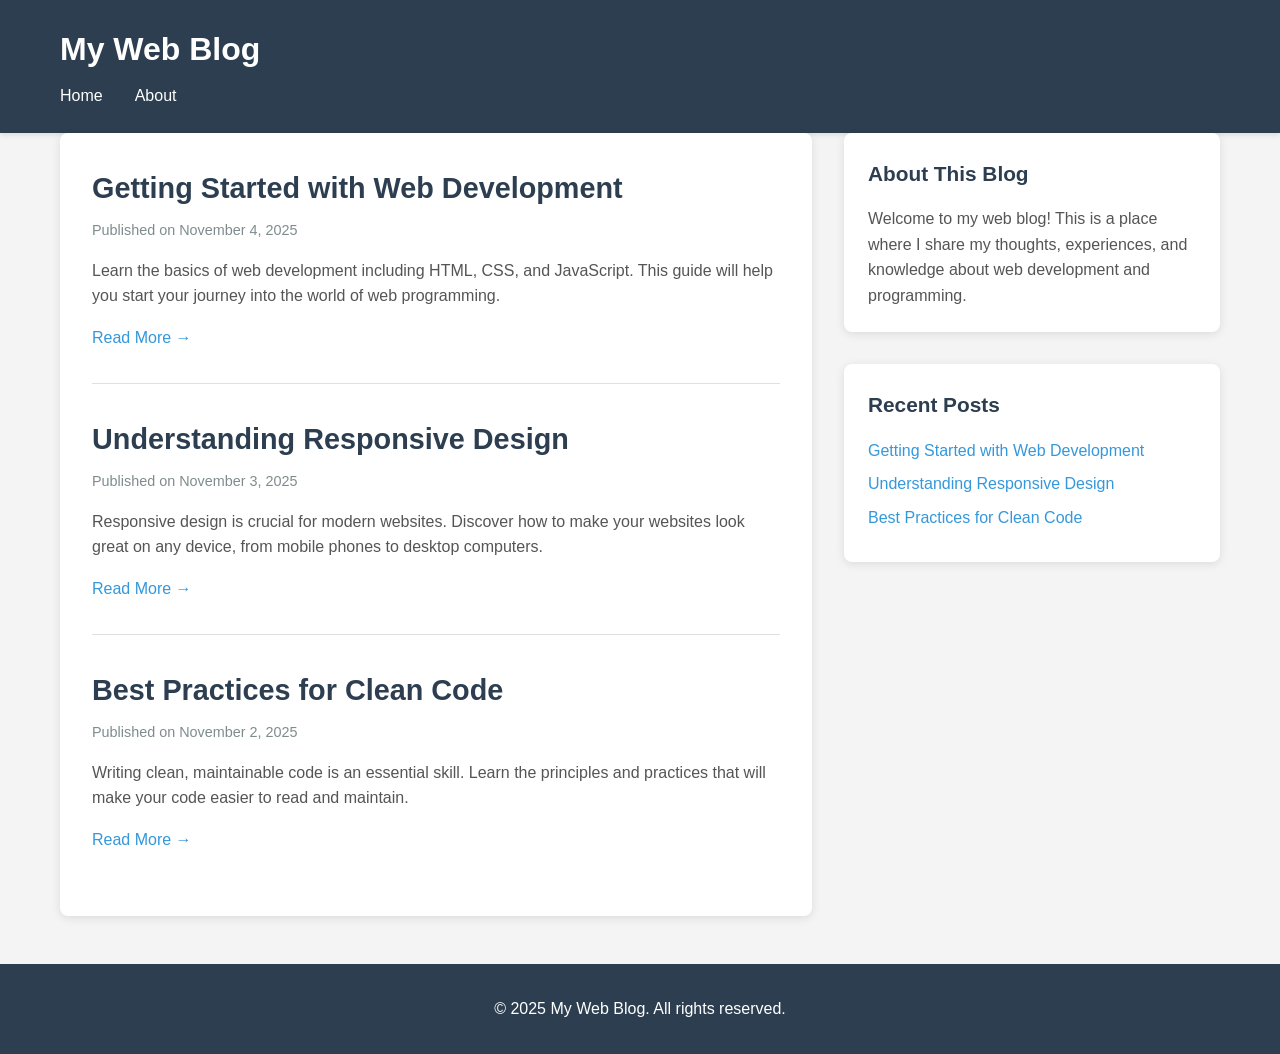
<file: index.html>
<!DOCTYPE html>
<html lang="en">
<head>
    <meta charset="UTF-8">
    <meta name="viewport" content="width=device-width, initial-scale=1.0">
    <title>My Web Blog</title>
    <link rel="stylesheet" href="styles.css">
</head>
<body>
    <header>
        <div class="container">
            <h1>My Web Blog</h1>
            <nav>
                <ul>
                    <li><a href="index.html">Home</a></li>
                    <li><a href="#about">About</a></li>
                </ul>
            </nav>
        </div>
    </header>

    <main class="container">
        <section class="blog-posts">
            <article class="post-preview">
                <h2><a href="post1.html">Getting Started with Web Development</a></h2>
                <p class="post-meta">Published on November 4, 2025</p>
                <p class="post-excerpt">
                    Learn the basics of web development including HTML, CSS, and JavaScript.
                    This guide will help you start your journey into the world of web programming.
                </p>
                <a href="post1.html" class="read-more">Read More →</a>
            </article>

            <article class="post-preview">
                <h2><a href="post2.html">Understanding Responsive Design</a></h2>
                <p class="post-meta">Published on November 3, 2025</p>
                <p class="post-excerpt">
                    Responsive design is crucial for modern websites. Discover how to make your
                    websites look great on any device, from mobile phones to desktop computers.
                </p>
                <a href="post2.html" class="read-more">Read More →</a>
            </article>

            <article class="post-preview">
                <h2><a href="post3.html">Best Practices for Clean Code</a></h2>
                <p class="post-meta">Published on November 2, 2025</p>
                <p class="post-excerpt">
                    Writing clean, maintainable code is an essential skill. Learn the principles
                    and practices that will make your code easier to read and maintain.
                </p>
                <a href="post3.html" class="read-more">Read More →</a>
            </article>
        </section>

        <aside class="sidebar">
            <section id="about" class="about">
                <h3>About This Blog</h3>
                <p>
                    Welcome to my web blog! This is a place where I share my thoughts,
                    experiences, and knowledge about web development and programming.
                </p>
            </section>

            <section class="recent-posts">
                <h3>Recent Posts</h3>
                <ul>
                    <li><a href="post1.html">Getting Started with Web Development</a></li>
                    <li><a href="post2.html">Understanding Responsive Design</a></li>
                    <li><a href="post3.html">Best Practices for Clean Code</a></li>
                </ul>
            </section>
        </aside>
    </main>

    <footer>
        <div class="container">
            <p>&copy; 2025 My Web Blog. All rights reserved.</p>
        </div>
    </footer>
</body>
</html>
</file>
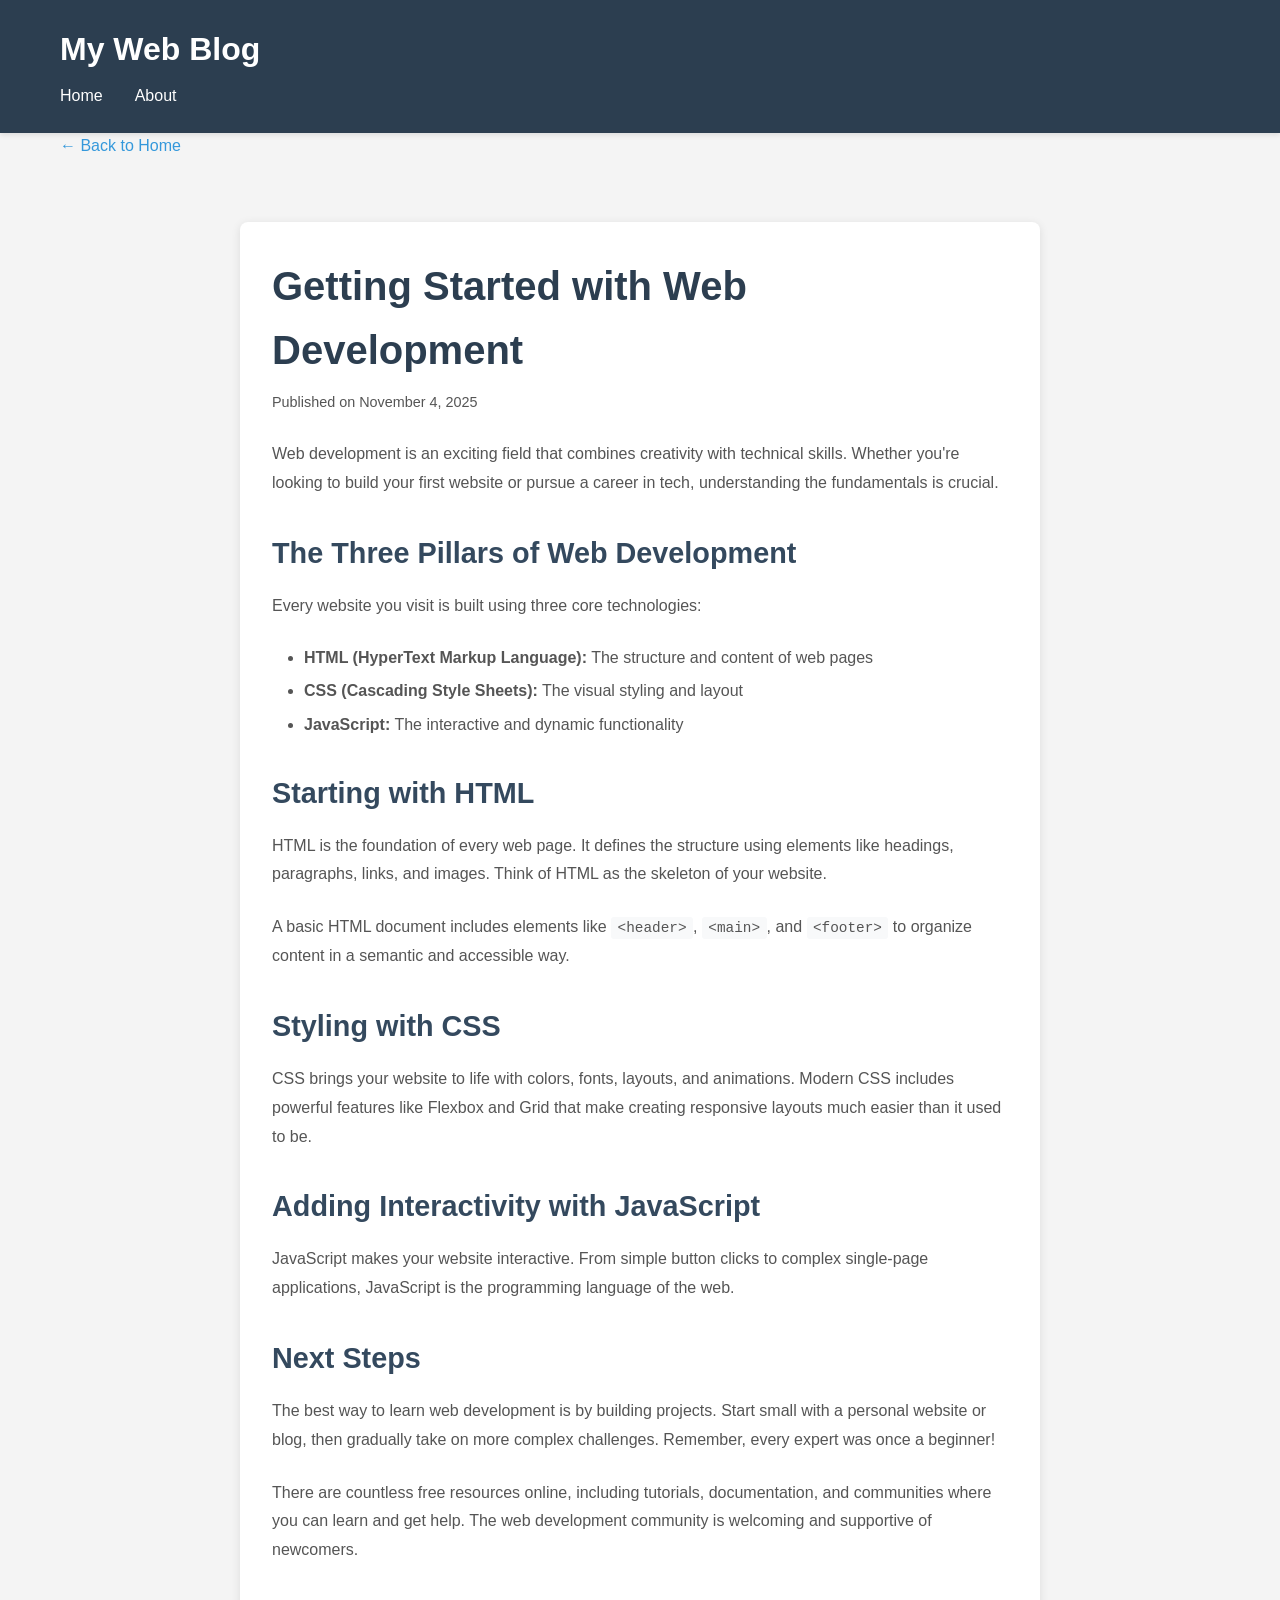
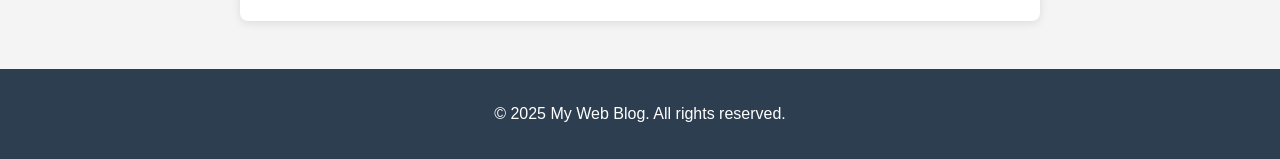
<file: post1.html>
<!DOCTYPE html>
<html lang="en">
<head>
    <meta charset="UTF-8">
    <meta name="viewport" content="width=device-width, initial-scale=1.0">
    <title>Getting Started with Web Development - My Web Blog</title>
    <link rel="stylesheet" href="styles.css">
</head>
<body>
    <header>
        <div class="container">
            <h1>My Web Blog</h1>
            <nav>
                <ul>
                    <li><a href="index.html">Home</a></li>
                    <li><a href="index.html#about">About</a></li>
                </ul>
            </nav>
        </div>
    </header>

    <div class="container">
        <a href="index.html" class="back-link">← Back to Home</a>
        
        <article class="post-content">
            <h1>Getting Started with Web Development</h1>
            <p class="post-meta">Published on November 4, 2025</p>

            <p>
                Web development is an exciting field that combines creativity with technical skills.
                Whether you're looking to build your first website or pursue a career in tech,
                understanding the fundamentals is crucial.
            </p>

            <h2>The Three Pillars of Web Development</h2>
            
            <p>
                Every website you visit is built using three core technologies:
            </p>

            <ul>
                <li><strong>HTML (HyperText Markup Language):</strong> The structure and content of web pages</li>
                <li><strong>CSS (Cascading Style Sheets):</strong> The visual styling and layout</li>
                <li><strong>JavaScript:</strong> The interactive and dynamic functionality</li>
            </ul>

            <h2>Starting with HTML</h2>
            
            <p>
                HTML is the foundation of every web page. It defines the structure using elements like
                headings, paragraphs, links, and images. Think of HTML as the skeleton of your website.
            </p>

            <p>
                A basic HTML document includes elements like <code>&lt;header&gt;</code>, 
                <code>&lt;main&gt;</code>, and <code>&lt;footer&gt;</code> to organize content
                in a semantic and accessible way.
            </p>

            <h2>Styling with CSS</h2>
            
            <p>
                CSS brings your website to life with colors, fonts, layouts, and animations. Modern CSS
                includes powerful features like Flexbox and Grid that make creating responsive layouts
                much easier than it used to be.
            </p>

            <h2>Adding Interactivity with JavaScript</h2>
            
            <p>
                JavaScript makes your website interactive. From simple button clicks to complex
                single-page applications, JavaScript is the programming language of the web.
            </p>

            <h2>Next Steps</h2>
            
            <p>
                The best way to learn web development is by building projects. Start small with a
                personal website or blog, then gradually take on more complex challenges. Remember,
                every expert was once a beginner!
            </p>

            <p>
                There are countless free resources online, including tutorials, documentation, and
                communities where you can learn and get help. The web development community is
                welcoming and supportive of newcomers.
            </p>
        </article>
    </div>

    <footer>
        <div class="container">
            <p>&copy; 2025 My Web Blog. All rights reserved.</p>
        </div>
    </footer>
</body>
</html>
</file>
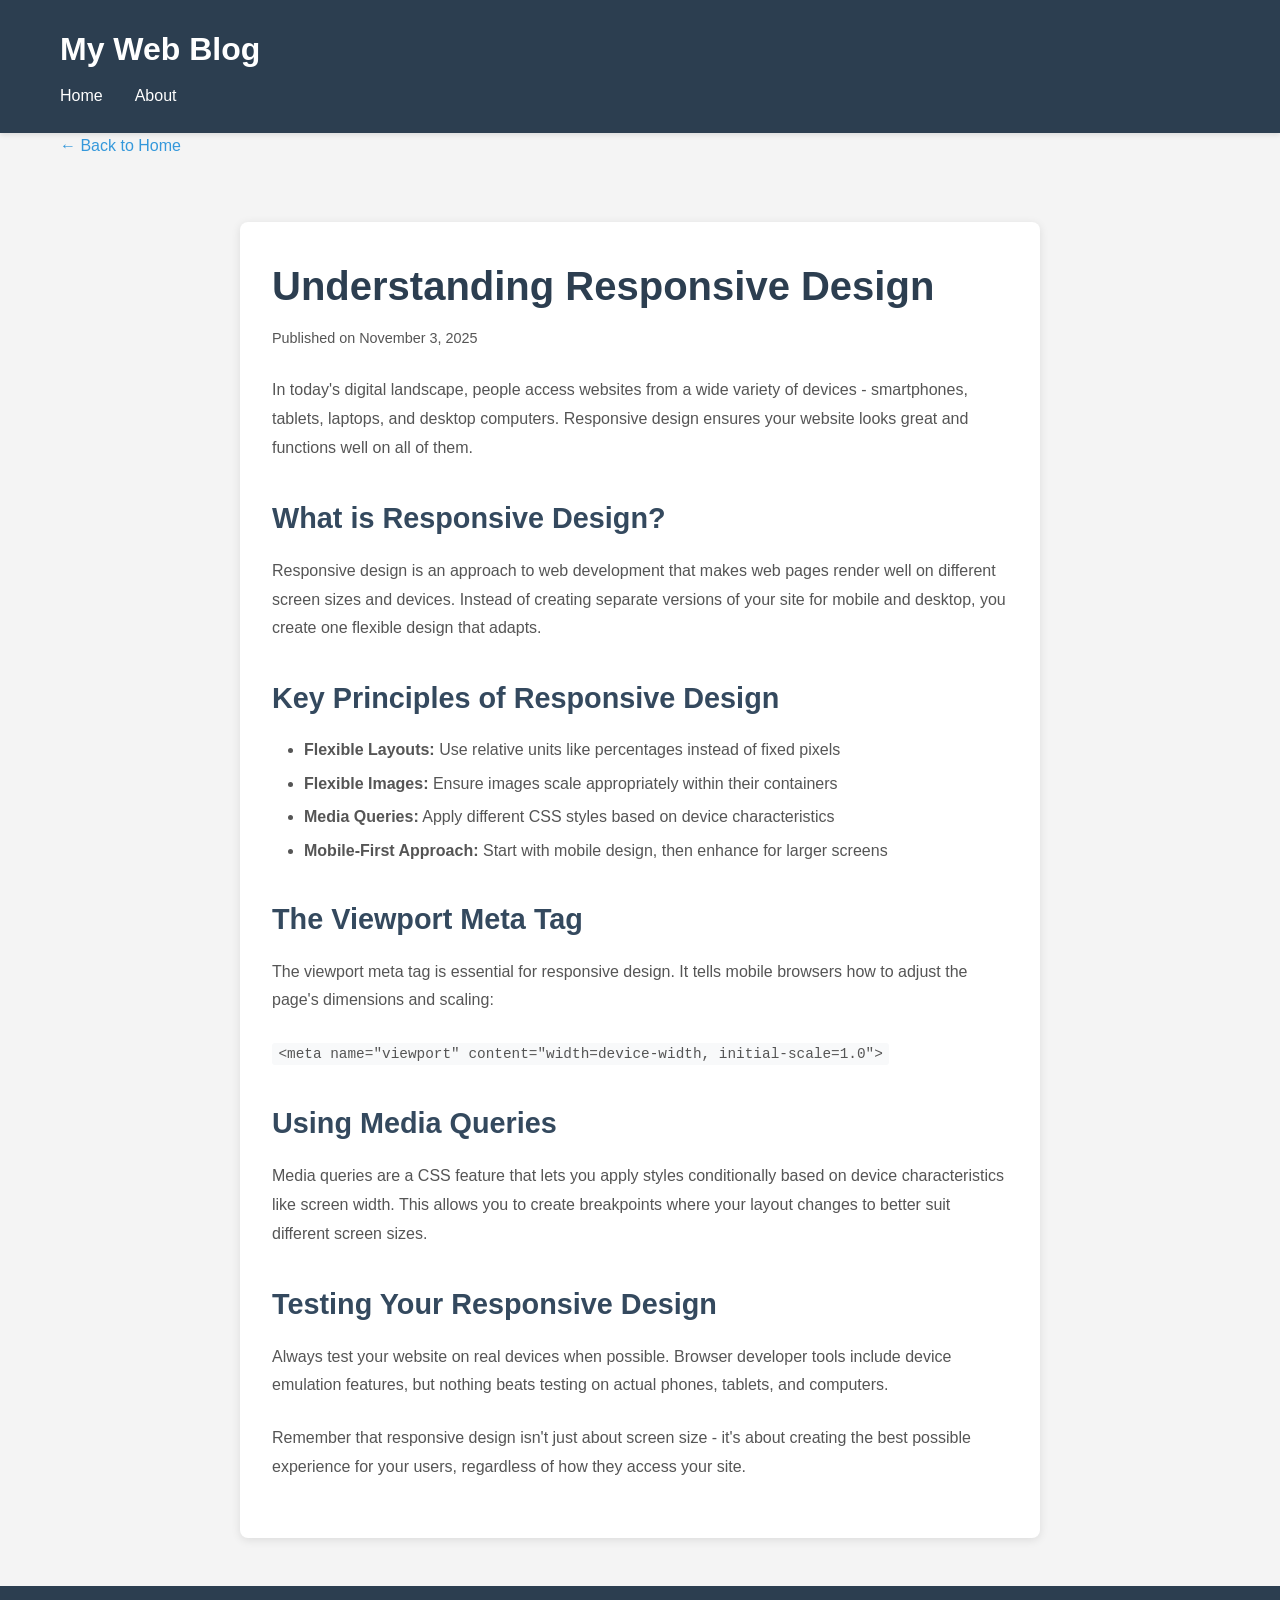
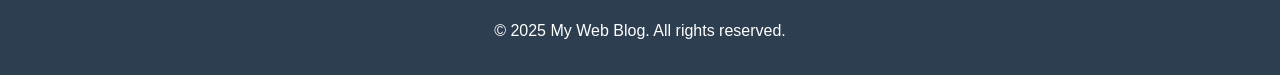
<file: post2.html>
<!DOCTYPE html>
<html lang="en">
<head>
    <meta charset="UTF-8">
    <meta name="viewport" content="width=device-width, initial-scale=1.0">
    <title>Understanding Responsive Design - My Web Blog</title>
    <link rel="stylesheet" href="styles.css">
</head>
<body>
    <header>
        <div class="container">
            <h1>My Web Blog</h1>
            <nav>
                <ul>
                    <li><a href="index.html">Home</a></li>
                    <li><a href="index.html#about">About</a></li>
                </ul>
            </nav>
        </div>
    </header>

    <div class="container">
        <a href="index.html" class="back-link">← Back to Home</a>
        
        <article class="post-content">
            <h1>Understanding Responsive Design</h1>
            <p class="post-meta">Published on November 3, 2025</p>

            <p>
                In today's digital landscape, people access websites from a wide variety of devices -
                smartphones, tablets, laptops, and desktop computers. Responsive design ensures your
                website looks great and functions well on all of them.
            </p>

            <h2>What is Responsive Design?</h2>
            
            <p>
                Responsive design is an approach to web development that makes web pages render well
                on different screen sizes and devices. Instead of creating separate versions of your
                site for mobile and desktop, you create one flexible design that adapts.
            </p>

            <h2>Key Principles of Responsive Design</h2>
            
            <ul>
                <li><strong>Flexible Layouts:</strong> Use relative units like percentages instead of fixed pixels</li>
                <li><strong>Flexible Images:</strong> Ensure images scale appropriately within their containers</li>
                <li><strong>Media Queries:</strong> Apply different CSS styles based on device characteristics</li>
                <li><strong>Mobile-First Approach:</strong> Start with mobile design, then enhance for larger screens</li>
            </ul>

            <h2>The Viewport Meta Tag</h2>
            
            <p>
                The viewport meta tag is essential for responsive design. It tells mobile browsers
                how to adjust the page's dimensions and scaling:
            </p>

            <p>
                <code>&lt;meta name="viewport" content="width=device-width, initial-scale=1.0"&gt;</code>
            </p>

            <h2>Using Media Queries</h2>
            
            <p>
                Media queries are a CSS feature that lets you apply styles conditionally based on
                device characteristics like screen width. This allows you to create breakpoints
                where your layout changes to better suit different screen sizes.
            </p>

            <h2>Testing Your Responsive Design</h2>
            
            <p>
                Always test your website on real devices when possible. Browser developer tools
                include device emulation features, but nothing beats testing on actual phones,
                tablets, and computers.
            </p>

            <p>
                Remember that responsive design isn't just about screen size - it's about creating
                the best possible experience for your users, regardless of how they access your site.
            </p>
        </article>
    </div>

    <footer>
        <div class="container">
            <p>&copy; 2025 My Web Blog. All rights reserved.</p>
        </div>
    </footer>
</body>
</html>
</file>
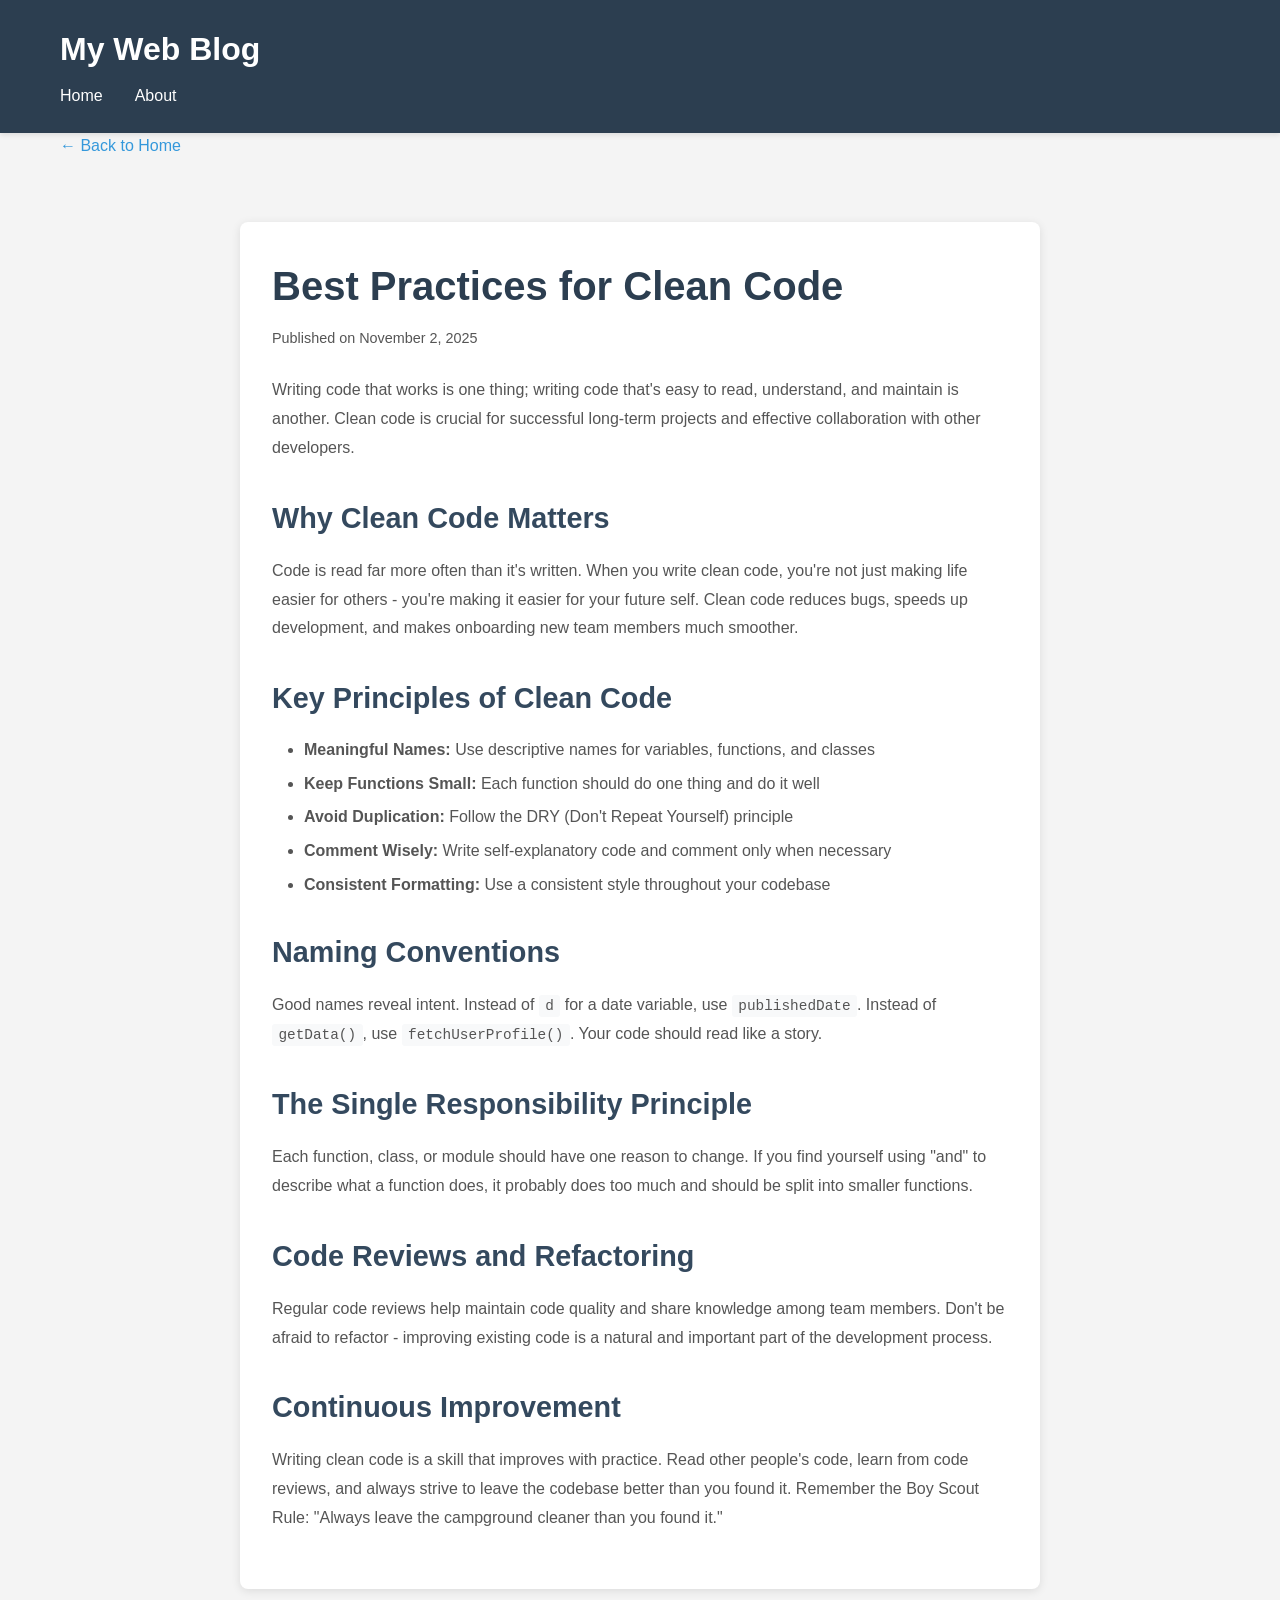
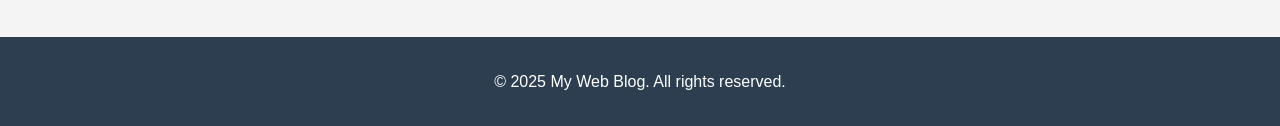
<file: post3.html>
<!DOCTYPE html>
<html lang="en">
<head>
    <meta charset="UTF-8">
    <meta name="viewport" content="width=device-width, initial-scale=1.0">
    <title>Best Practices for Clean Code - My Web Blog</title>
    <link rel="stylesheet" href="styles.css">
</head>
<body>
    <header>
        <div class="container">
            <h1>My Web Blog</h1>
            <nav>
                <ul>
                    <li><a href="index.html">Home</a></li>
                    <li><a href="index.html#about">About</a></li>
                </ul>
            </nav>
        </div>
    </header>

    <div class="container">
        <a href="index.html" class="back-link">← Back to Home</a>
        
        <article class="post-content">
            <h1>Best Practices for Clean Code</h1>
            <p class="post-meta">Published on November 2, 2025</p>

            <p>
                Writing code that works is one thing; writing code that's easy to read, understand,
                and maintain is another. Clean code is crucial for successful long-term projects and
                effective collaboration with other developers.
            </p>

            <h2>Why Clean Code Matters</h2>
            
            <p>
                Code is read far more often than it's written. When you write clean code, you're not
                just making life easier for others - you're making it easier for your future self.
                Clean code reduces bugs, speeds up development, and makes onboarding new team members
                much smoother.
            </p>

            <h2>Key Principles of Clean Code</h2>
            
            <ul>
                <li><strong>Meaningful Names:</strong> Use descriptive names for variables, functions, and classes</li>
                <li><strong>Keep Functions Small:</strong> Each function should do one thing and do it well</li>
                <li><strong>Avoid Duplication:</strong> Follow the DRY (Don't Repeat Yourself) principle</li>
                <li><strong>Comment Wisely:</strong> Write self-explanatory code and comment only when necessary</li>
                <li><strong>Consistent Formatting:</strong> Use a consistent style throughout your codebase</li>
            </ul>

            <h2>Naming Conventions</h2>
            
            <p>
                Good names reveal intent. Instead of <code>d</code> for a date variable, use
                <code>publishedDate</code>. Instead of <code>getData()</code>, use
                <code>fetchUserProfile()</code>. Your code should read like a story.
            </p>

            <h2>The Single Responsibility Principle</h2>
            
            <p>
                Each function, class, or module should have one reason to change. If you find yourself
                using "and" to describe what a function does, it probably does too much and should be
                split into smaller functions.
            </p>

            <h2>Code Reviews and Refactoring</h2>
            
            <p>
                Regular code reviews help maintain code quality and share knowledge among team members.
                Don't be afraid to refactor - improving existing code is a natural and important part
                of the development process.
            </p>

            <h2>Continuous Improvement</h2>
            
            <p>
                Writing clean code is a skill that improves with practice. Read other people's code,
                learn from code reviews, and always strive to leave the codebase better than you
                found it. Remember the Boy Scout Rule: "Always leave the campground cleaner than
                you found it."
            </p>
        </article>
    </div>

    <footer>
        <div class="container">
            <p>&copy; 2025 My Web Blog. All rights reserved.</p>
        </div>
    </footer>
</body>
</html>
</file>
<file: styles.css>
/* Reset and Base Styles */
* {
    margin: 0;
    padding: 0;
    box-sizing: border-box;
}

body {
    font-family: -apple-system, BlinkMacSystemFont, 'Segoe UI', Roboto, Oxygen, Ubuntu, Cantarell, sans-serif;
    line-height: 1.6;
    color: #333;
    background-color: #f4f4f4;
}

.container {
    max-width: 1200px;
    margin: 0 auto;
    padding: 0 20px;
}

/* Header */
header {
    background-color: #2c3e50;
    color: white;
    padding: 1.5rem 0;
    box-shadow: 0 2px 5px rgba(0, 0, 0, 0.1);
}

header h1 {
    font-size: 2rem;
    margin-bottom: 0.5rem;
}

nav ul {
    list-style: none;
    display: flex;
    gap: 2rem;
}

nav a {
    color: white;
    text-decoration: none;
    transition: color 0.3s ease;
}

nav a:hover {
    color: #3498db;
}

/* Main Content */
main {
    display: grid;
    grid-template-columns: 2fr 1fr;
    gap: 2rem;
    margin: 2rem auto;
}

/* Blog Posts */
.blog-posts {
    background: white;
    padding: 2rem;
    border-radius: 8px;
    box-shadow: 0 2px 10px rgba(0, 0, 0, 0.1);
}

.post-preview {
    padding-bottom: 2rem;
    margin-bottom: 2rem;
    border-bottom: 1px solid #e0e0e0;
}

.post-preview:last-child {
    border-bottom: none;
    margin-bottom: 0;
}

.post-preview h2 {
    font-size: 1.8rem;
    margin-bottom: 0.5rem;
}

.post-preview h2 a {
    color: #2c3e50;
    text-decoration: none;
    transition: color 0.3s ease;
}

.post-preview h2 a:hover {
    color: #3498db;
}

.post-meta {
    color: #7f8c8d;
    font-size: 0.9rem;
    margin-bottom: 1rem;
}

.post-excerpt {
    color: #555;
    margin-bottom: 1rem;
}

.read-more {
    color: #3498db;
    text-decoration: none;
    font-weight: 500;
    transition: color 0.3s ease;
}

.read-more:hover {
    color: #2980b9;
}

/* Sidebar */
.sidebar {
    display: flex;
    flex-direction: column;
    gap: 2rem;
}

.sidebar section {
    background: white;
    padding: 1.5rem;
    border-radius: 8px;
    box-shadow: 0 2px 10px rgba(0, 0, 0, 0.1);
}

.sidebar h3 {
    color: #2c3e50;
    margin-bottom: 1rem;
    font-size: 1.3rem;
}

.sidebar p {
    color: #555;
    line-height: 1.6;
}

.recent-posts ul {
    list-style: none;
}

.recent-posts li {
    margin-bottom: 0.5rem;
}

.recent-posts a {
    color: #3498db;
    text-decoration: none;
    transition: color 0.3s ease;
}

.recent-posts a:hover {
    color: #2980b9;
}

/* Post Page Styles */
.post-content {
    background: white;
    padding: 2rem;
    border-radius: 8px;
    box-shadow: 0 2px 10px rgba(0, 0, 0, 0.1);
    margin: 2rem auto;
    max-width: 800px;
}

.post-content h1 {
    color: #2c3e50;
    margin-bottom: 0.5rem;
    font-size: 2.5rem;
}

.post-content h2 {
    color: #34495e;
    margin-top: 2rem;
    margin-bottom: 1rem;
    font-size: 1.8rem;
}

.post-content p {
    margin-bottom: 1.5rem;
    line-height: 1.8;
    color: #555;
}

.post-content ul, .post-content ol {
    margin-left: 2rem;
    margin-bottom: 1.5rem;
    color: #555;
}

.post-content li {
    margin-bottom: 0.5rem;
}

.post-content code {
    background-color: #f8f9fa;
    padding: 0.2rem 0.4rem;
    border-radius: 3px;
    font-family: 'Courier New', Courier, monospace;
    font-size: 0.9em;
}

.back-link {
    display: inline-block;
    margin-bottom: 2rem;
    color: #3498db;
    text-decoration: none;
    transition: color 0.3s ease;
}

.back-link:hover {
    color: #2980b9;
}

/* Footer */
footer {
    background-color: #2c3e50;
    color: white;
    text-align: center;
    padding: 2rem 0;
    margin-top: 3rem;
}

/* Responsive Design */
@media (max-width: 768px) {
    main {
        grid-template-columns: 1fr;
    }

    header h1 {
        font-size: 1.5rem;
    }

    nav ul {
        gap: 1rem;
    }

    .post-preview h2 {
        font-size: 1.5rem;
    }

    .post-content h1 {
        font-size: 2rem;
    }
}
</file>
